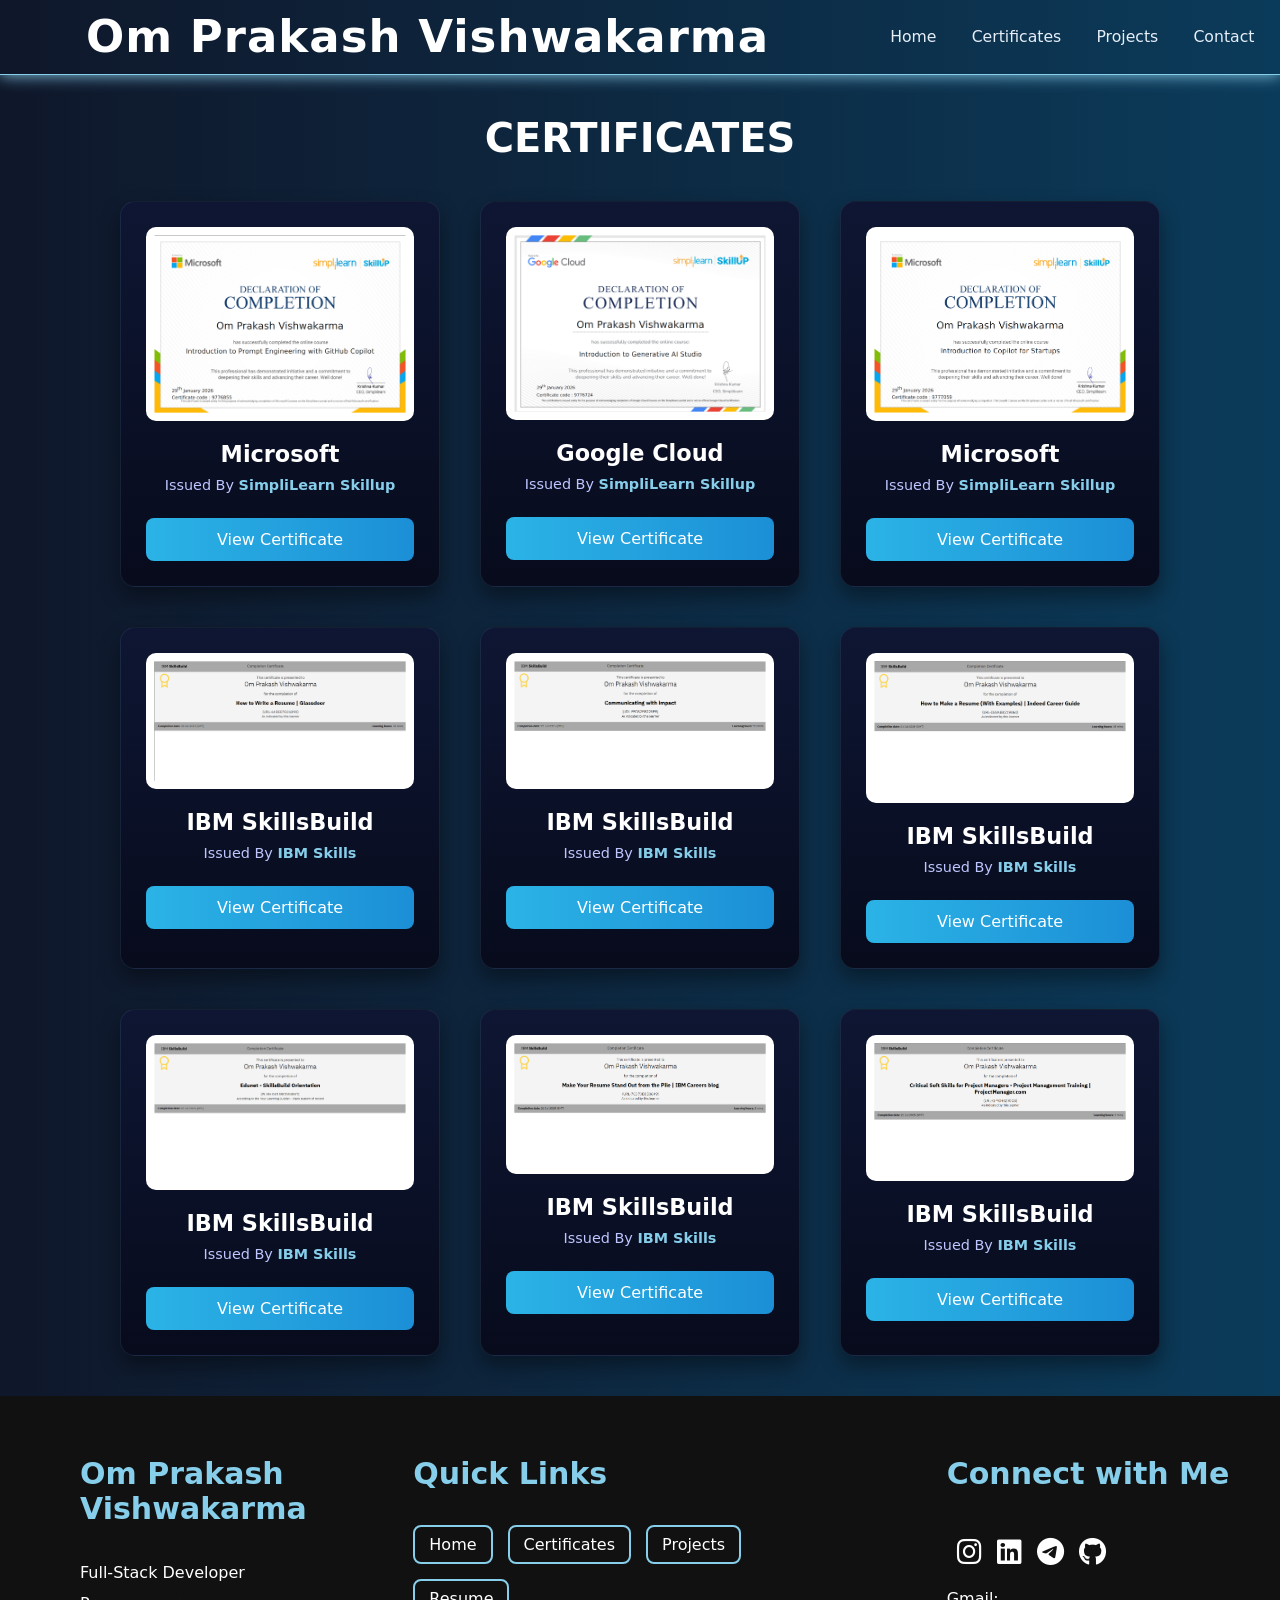
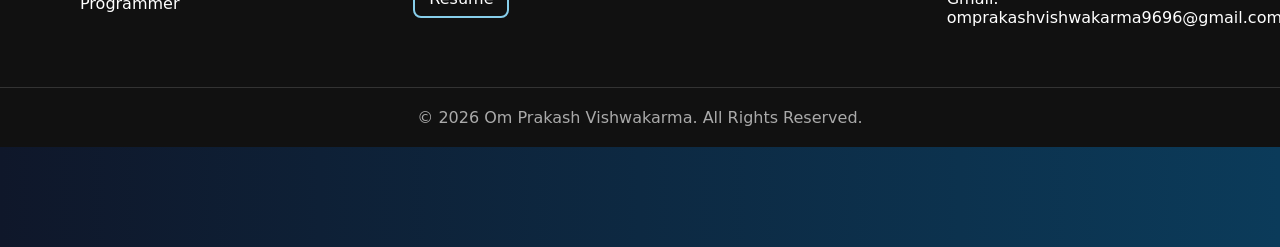
<file: Certificate.html>
<!DOCTYPE html>
<html lang="en">

<head>
    <meta charset="UTF-8">
    <meta name="viewport" content="width=device-width, initial-scale=1.0">
    <title>Om Prakash Portfolio</title>
    <link rel="icon" href="wep.png.png">
    <link rel="stylesheet" href="Certificate.css">
    <link rel="stylesheet" href="https://cdnjs.cloudflare.com/ajax/libs/font-awesome/6.4.2/css/all.min.css">
</head>
<body>
    <header class="navbar">
        <div class="brand">Om Prakash Vishwakarma</div>
        <button class="menu-btn" aria-expanded="false" aria-label="Menu">
            <span class="bar"></span>
            <span class="bar"></span>
            <span class="bar"></span>
        </button>
        <nav class="nav-links" aria-label="Primary">
            <a href="index.html">Home</a>
            <a href="Certificate.html">Certificates</a>
            <a href="#projects">Projects</a>
            <a href="#">Contact</a>
        </nav>
    </header>

    <h2 class="certificates-title">
        CERTIFICATES</h2>

    <div class="outer-container">
        <div class="card">
            <div class="certificate-box">
                <img src="PHOTO/7.png" alt="Certificate">
            </div>
            <h2>Microsoft</h2>
            <p>Issued By <span>SimpliLearn Skillup</span></p>
            <a href="Certificate/Certificate  (7).pdf" target="_blank" class="view-btn">View Certificate</a>
        </div>

        <div class="card">
            <div class="certificate-box">
                <img src="PHOTO/8.png" alt="Certificate">
            </div>
            <h2>Google Cloud</h2>
            <p>Issued By <span>SimpliLearn Skillup</span></p>
            <a href="Certificate/Certificate  (8).pdf" target="_blank" class="view-btn">View Certificate</a>
        </div>

        <div class="card">
            <div class="certificate-box">
                <img src="PHOTO/9.png" alt="Certificate">
            </div>
            <h2>Microsoft</h2>
            <p>Issued By <span>SimpliLearn Skillup</span></p>
            <a href="Certificate/Certificate  (9).pdf" target="_blank" class="view-btn">View Certificate</a>
        </div>

        <div class="card">
            <div class="certificate-box">
                <img src="PHOTO/4.png" alt="Certificate">
            </div>
            <h2>IBM SkillsBuild</h2>
            <p>Issued By <span>IBM Skills</span></p>
            <a href="Certificate/Certificate  (4).pdf" target="_blank" class="view-btn">View Certificate</a>
        </div>

        <div class="card">
            <div class="certificate-box">
                <img src="PHOTO/5.png" alt="Certificate">
            </div>
            <h2>IBM SkillsBuild</h2>
            <p>Issued By <span>IBM Skills</span></p>
            <a href="Certificate/Certificate  (5).pdf" target="_blank" class="view-btn">View Certificate</a>
        </div>

        <div class="card">
            <div class="certificate-box">
                <img src="PHOTO/6.png" alt="Certificate">
            </div>
            <h2>IBM SkillsBuild</h2>
            <p>Issued By <span>IBM Skills</span></p>
            <a href="Certificate/Certificate  (6).pdf" target="_blank" class="view-btn">View Certificate</a>
        </div>

        <div class="card">
            <div class="certificate-box">
                <img src="PHOTO/1.png" alt="Certificate">
            </div>
            <h2>IBM SkillsBuild</h2>
            <p>Issued By <span>IBM Skills</span></p>
            <a href="Certificate/Certificate  (1).pdf" target="_blank" class="view-btn">View Certificate</a>
        </div>

        <div class="card">
            <div class="certificate-box">
                <img src="PHOTO/2.png" alt="Certificate">
            </div>
            <h2>IBM SkillsBuild</h2>
            <p>Issued By <span>IBM Skills</span></p>
            <a href="Certificate/Certificate  (2).pdf" target="_blank" class="view-btn">View Certificate</a>
        </div>

        <div class="card">
            <div class="certificate-box">
                <img src="PHOTO/3.png" alt="Certificate">
            </div>
            <h2>IBM SkillsBuild</h2>
            <p>Issued By <span>IBM Skills</span></p>
            <a href="Certificate/Certificate  (3).pdf" target="_blank" class="view-btn">View Certificate</a>
        </div>
    </div>
    <div id="footer-placeholder"></div>
    <script src="footer.js"></script>
</body>

</html>
</file>
<file: Certificate.css>
* {
    box-sizing: border-box;
    margin: 0;
    padding: 0;
}

body {
    width: 100%;
    min-height: 100vh;
    position: relative;
    padding-bottom: 100px;
    font-family: system-ui, sans-serif;
    background: linear-gradient(90deg, #0f172a, #0b3b5a);
    overflow-x: hidden;
}
.navbar {
    display: flex;
    align-items: center;
    width: 100%;
    justify-content: space-between;
    gap: 1rem;
    padding: 0.65rem 1rem;
    background: linear-gradient(90deg, #0f172a, #0b3b5a);
    color: #fff;
    position: sticky;
    top: 0;
    z-index: 20;
    box-shadow: 0 0 15px skyblue;
    border-bottom: 1px solid skyblue;
}


/* Left brand (Om Prakash) */
.brand {
    font-weight: 700;
    font-size: 45px;
    letter-spacing: 1px;
    margin-left: 70px;
}


/* Nav links (desktop) */
.nav-links {
    display: flex;
    gap: 1rem;
    align-items: center;
}


.nav-links a {
    color: #e6eef8;
    text-decoration: none;
    padding: 0.45rem 0.6rem;
    border-radius: 6px;
    font-size: 0.98rem;
    transition: background .18s ease, transform .08s ease;
}


.nav-links a:hover,
.nav-links a:focus {
    background: rgba(255, 255, 255, 0.06);
    transform: translateY(-1px);
}


/* Menu button (hamburger) hidden on desktop */
.menu-btn {
    display: none;
    background: transparent;
    border: none;
    cursor: pointer;
    padding: 0.4rem;
    border-radius: 6px;
}


.menu-btn:focus {
    outline: 2px solid rgba(255, 255, 255, 0.12);
}


/* Hamburger bars */
.menu-btn .bar {
    display: block;
    width: 22px;
    height: 2px;
    margin: 1px 0;
    background: #fff;
    border-radius: 2px;
}


/* ========== Responsive rules ========== */
@media (max-width: 992px) {
    .navbar {
        height: 100px;
    }


    .brand {
        font-weight: 700;
        font-size: 25px;
        letter-spacing: 1px;
        margin-left: 20px;
    }


    /* Show menu button on small screens */
    .menu-btn {
        display: flex !important;
        flex-direction: column;
        justify-content: center;
        align-items: center;
        gap: 1px;
    }


    /* Hide nav-links by default on small screens */
    .nav-links {
        position: absolute;
        top: 100%;
        right: 0.5rem;
        left: 0.5rem;
        background: linear-gradient(180deg, rgba(11, 23, 36, 0.98), rgba(6, 20, 30, 0.96));
        flex-direction: column;
        padding: 0.75rem;
        gap: 0.35rem;
        border-radius: 10px;
        box-shadow: 0 6px 18px rgba(2, 6, 23, 0.35);
        transform-origin: top right;
        transform: scaleY(0);
        opacity: 0;
        pointer-events: none;
        transition: transform .18s ease, opacity .18s ease;
    }


    .nav-links.open {
        transform: scaleY(1);
        opacity: 1;
        pointer-events: auto;
    }


    .nav-links a {
        padding: 0.6rem 0.9rem;
        width: 100%;
    }
}
.certificates-title {
    text-align: center;
    color: white;
    margin-top: 40px;
    font-size: 2.5rem;
}


.outer-container {
    padding: 40px 20px;
    max-width: 1300px;
    margin: 0 auto;
    display: flex;
    flex-wrap: wrap;
    justify-content: center;
    gap: 40px;
}

.card {
    background: linear-gradient(180deg, #0e1633, #070b1c);
    border-radius: 15px;
    padding: 25px;
    width: 320px;
    text-align: center;
    box-shadow: 0 10px 20px rgba(0,0,0,0.4);
    border: 1px solid rgba(135, 206, 235, 0.1);
    transition: transform 0.5s cubic-bezier(0.175, 0.885, 0.32, 1.275), 
                box-shadow 0.5s ease, 
                border-color 0.5s ease;
    opacity: 0;
    animation: fadeInUp 0.8s ease-out forwards;
}

.card:hover {
    transform: translateY(-15px) scale(1.03);
    box-shadow: 0 20px 40px rgba(135, 206, 235, 0.3);
    border-color: skyblue;
}

.certificate-box {
    background: #fff;
    border-radius: 10px;
    padding: 8px;
    margin-bottom: 20px;
    overflow: hidden;
}

.certificate-box img {
    width: 100%;
    display: block;
    transition: transform 0.5s ease;
}

.card:hover .certificate-box img {
    transform: scale(1.05);
}

.card h2 {
    color: #fff;
    margin-bottom: 10px;
    font-size: 1.4rem;
}

.card p {
    color: #bfc6ff;
    margin-bottom: 25px;
    font-size: 0.9rem;
}

.card p span {
    color: skyblue;
    font-weight: bold;
}

.view-btn {
    display: block;
    background: linear-gradient(90deg, #2bb3e6, #1c8fd6);
    color: white !important;
    text-decoration: none;
    padding: 12px;
    border-radius: 8px;
    font-weight: 400;
    transition: all 0.3s ease;
}

.view-btn:hover {
    filter: brightness(1.2);
    box-shadow: 0 0 15px skyblue;
}

@keyframes fadeInUp {
    from {
        opacity: 0;
        transform: translateY(30px);
    }
    to {
        opacity: 1;
        transform: translateY(0);
    }
}

.card:nth-child(1) { animation-delay: 0.1s; }
.card:nth-child(2) { animation-delay: 0.2s; }
.card:nth-child(3) { animation-delay: 0.3s; }
.card:nth-child(4) { animation-delay: 0.4s; }
.card:nth-child(5) { animation-delay: 0.5s; }
.card:nth-child(6) { animation-delay: 0.6s; }
.card:nth-child(7) { animation-delay: 0.7s; }
.card:nth-child(8) { animation-delay: 0.8s; }
.card:nth-child(9) { animation-delay: 0.9s; }
</file>
